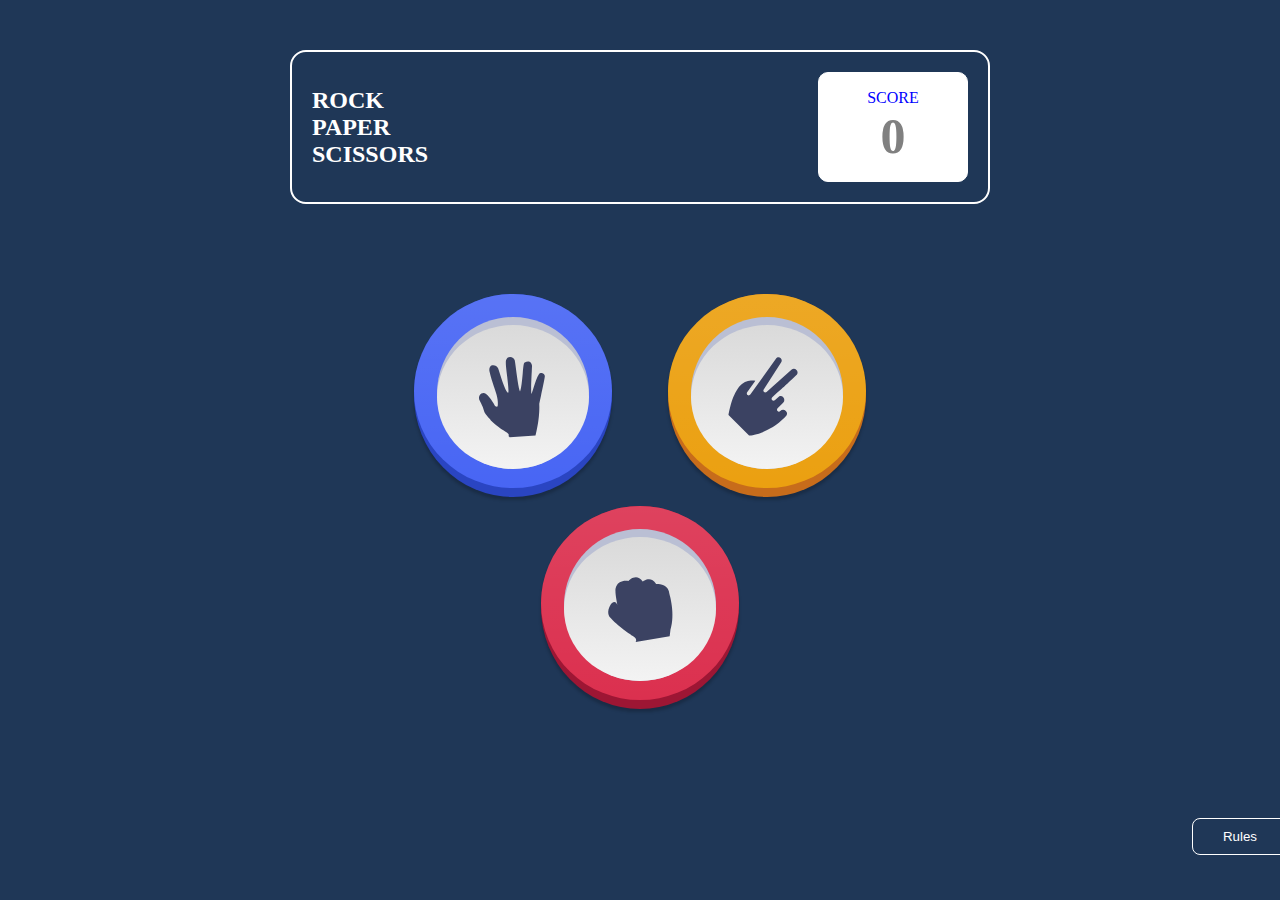
<file: rock-scissors- paper-project/rock-scissors- paper-project/index.html>
<!DOCTYPE html>
<html lang="en">
  <head>
    <meta charset="UTF-8" />
    <meta name="viewport" content="width=device-width, initial-scale=1.0" />
    <title>Taş Kağıt Makas</title>
    <link rel="stylesheet" href="assets/css/RPS.css" />
    <script src="assets/js/RPS.js" defer></script>
  </head>
  <body>
    <div class="container">
      <!-- Scoreboard Container Start -->
      <div class="scoreboard-container">

        <div class="scoreboard-text">
          <h2>
            ROCK<br />
            PAPER <br />
            SCISSORS
          </h2>
        </div>

        <div class="scoreboard">
          <p>SCORE</p>
          <h3>0</h3>
        </div>
        <!-- Scoreboard Container End -->
      </div>

      <div class="game">
        <div class="gamebuttons">

          <div class="gamebuttons-item">
            
            <button class="paper">
              <img src="assets/img/paper.svg" alt="paper" />
            </button>

            <button class="scissors">
            <img src="assets/img/scissors.svg" alt="scissors"/>
            </button>

          </div>
          <div class="rockdiv">
            <button class="rock">
              <img src="assets/img/rock.svg" alt="rock" />
            </button>
          </div>

        </div>
      </div>

      <div class="game-pick">
        <div class="you-picked">
          <h1>YOU PICKED</h1>
          <p><span id="playerChoice" ></span></p>
        </div>

        <div class="winscreen">
          <h2 id="gameResult" >YOU WIN</h2>
          <a class="playagain" href="index.html">PLAY AGAIN</a>
        </div>

        <div class="house-picked">
          <h1>THE HOUSE PICKED</h1>
          <p><span id="cpuChoice" ></span></p>
        </div>
      </div>
      <!-- Rules Start -->

      <div class="rulesbutton">
        <button>Rules</button>
      </div>

      <!-- Rules End -->

      <!-- Container End -->
      
    </div>
  </body>
</html>
</file>
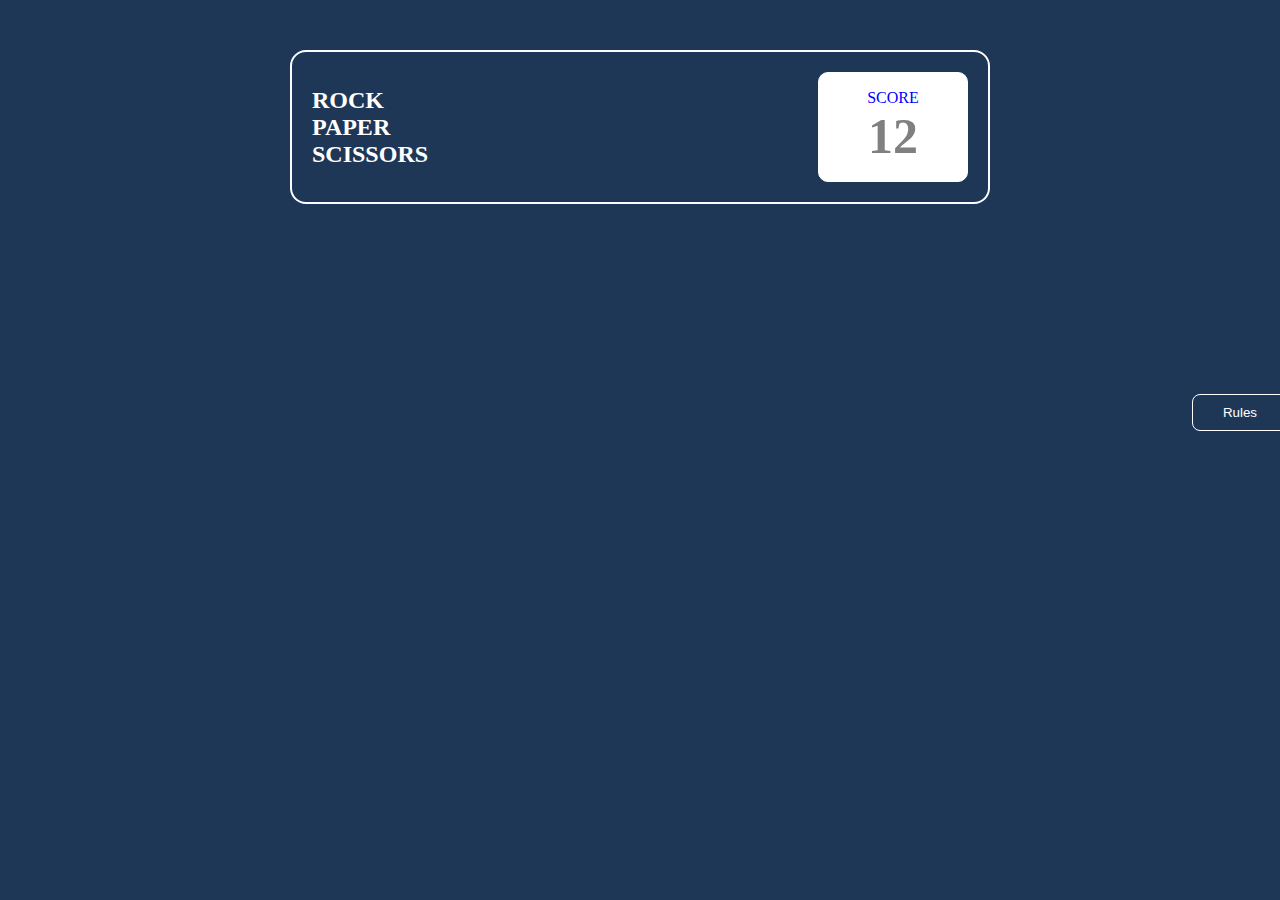
<file: rock-scissors- paper-project/rock-scissors- paper-project/ingame.html>
<!DOCTYPE html>
<html lang="en">
  <head>
    <meta charset="UTF-8" />
    <meta name="viewport" content="width=device-width, initial-scale=1.0" />
    <title>Taş Kağıt Makas</title>
    <link rel="stylesheet" href="assets/css/RPS.css" />
  </head>
  <body>
    <div class="container">
      <!-- Scoreboard Container Start -->
      <div class="scoreboard-container">
        <div class="scoreboard-text">
          <h2>
            ROCK<br />
            PAPER <br />
            SCISSORS
          </h2>
        </div>

        <div class="scoreboard">
          <p>SCORE</p>
          <h3>12</h3>
        </div>
        <!-- Scoreboard Container End -->
      </div>

      <div class="game-pick">
        <div class="you-picked">
          <h1>YOU PICKED</h1>
          <p><span><img src="assets/img/paper.svg" alt=""></span></p>
        </div>

        <div class="house-picked">
          <h1>THE HOUSE PICKED</h1>
          <p><span><img src="assets/img/rock.svg" alt=""></span></p>
        </div>
      </div>
      <!-- Rules Start -->
      <div class="rulesbutton">
        <button>Rules</button>
      </div>

      <!-- Rules End -->

      <!-- Container End -->
    </div>
  </body>
</html>
</file>
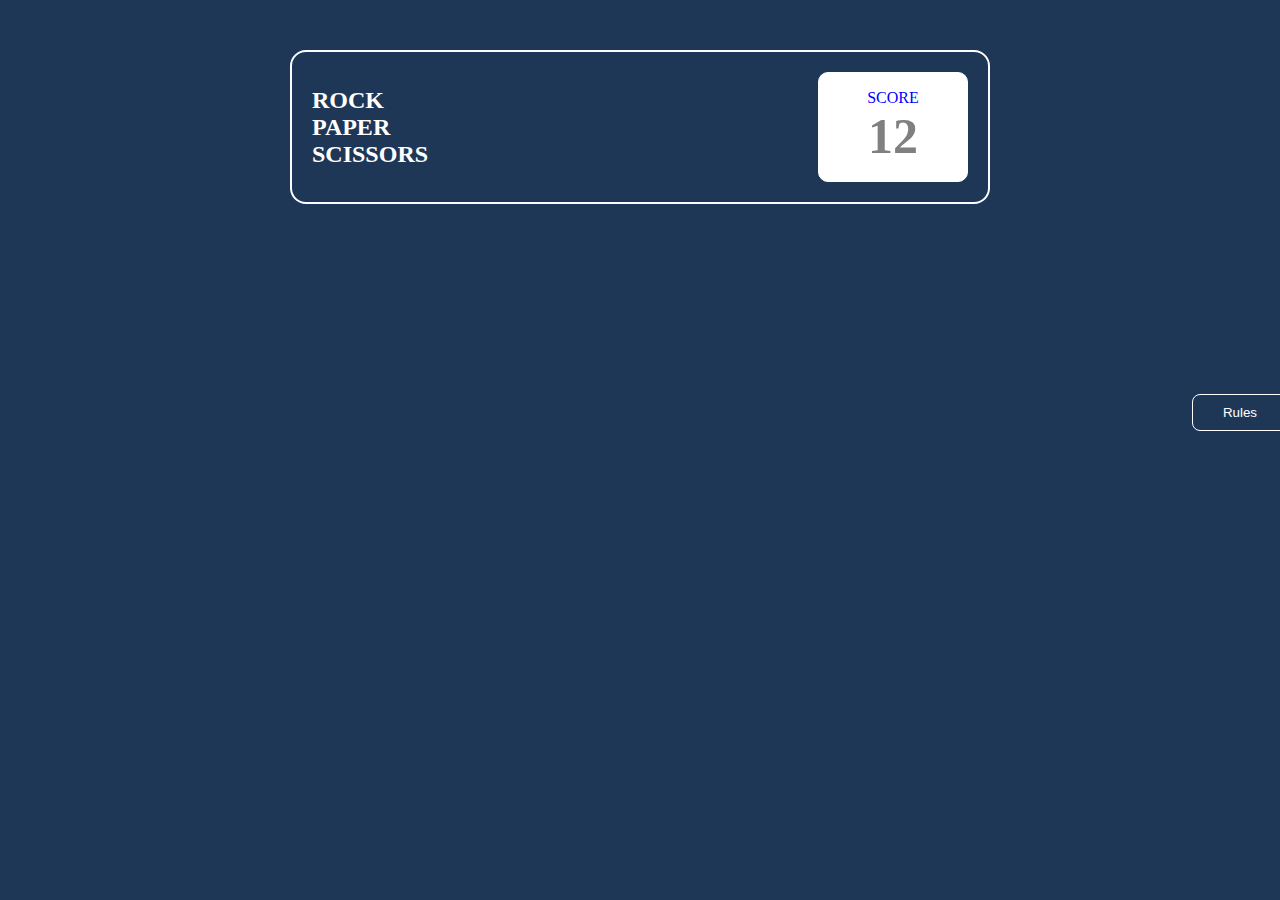
<file: rock-scissors- paper-project/rock-scissors- paper-project/losescreen.html>
<!DOCTYPE html>
<html lang="en">
  <head>
    <meta charset="UTF-8" />
    <meta name="viewport" content="width=device-width, initial-scale=1.0" />
    <title>Taş Kağıt Makas</title>
    <link rel="stylesheet" href="assets/css/RPS.css" />
  </head>
  <body>
    <div class="container">
      <!-- Scoreboard Container Start -->
      <div class="scoreboard-container">
        <div class="scoreboard-text">
          <h2>
            ROCK<br />
            PAPER <br />
            SCISSORS
          </h2>
        </div>

        <div class="scoreboard">
          <p>SCORE</p>
          <h3>12</h3>
        </div>
        <!-- Scoreboard Container End -->
      </div>

      <div class="game-pick">
        <div class="you-picked">
          <h1>YOU PICKED</h1>
          <p><span></span></p>
        </div>

        <div class="winscreen">
          <h2>YOU LOSE</h2>
          <a class="playagain" href="#">PLAY AGAIN</a>
        </div>

        <div class="house-picked">
          <h1>THE HOUSE PICKED</h1>
          <p><span></span></p>
        </div>
      </div>
      <!-- Rules Start -->
      <div class="rulesbutton">
        <button>Rules</button>
      </div>

      <!-- Rules End -->

      <!-- Container End -->
    </div>
  </body>
</html>
</file>
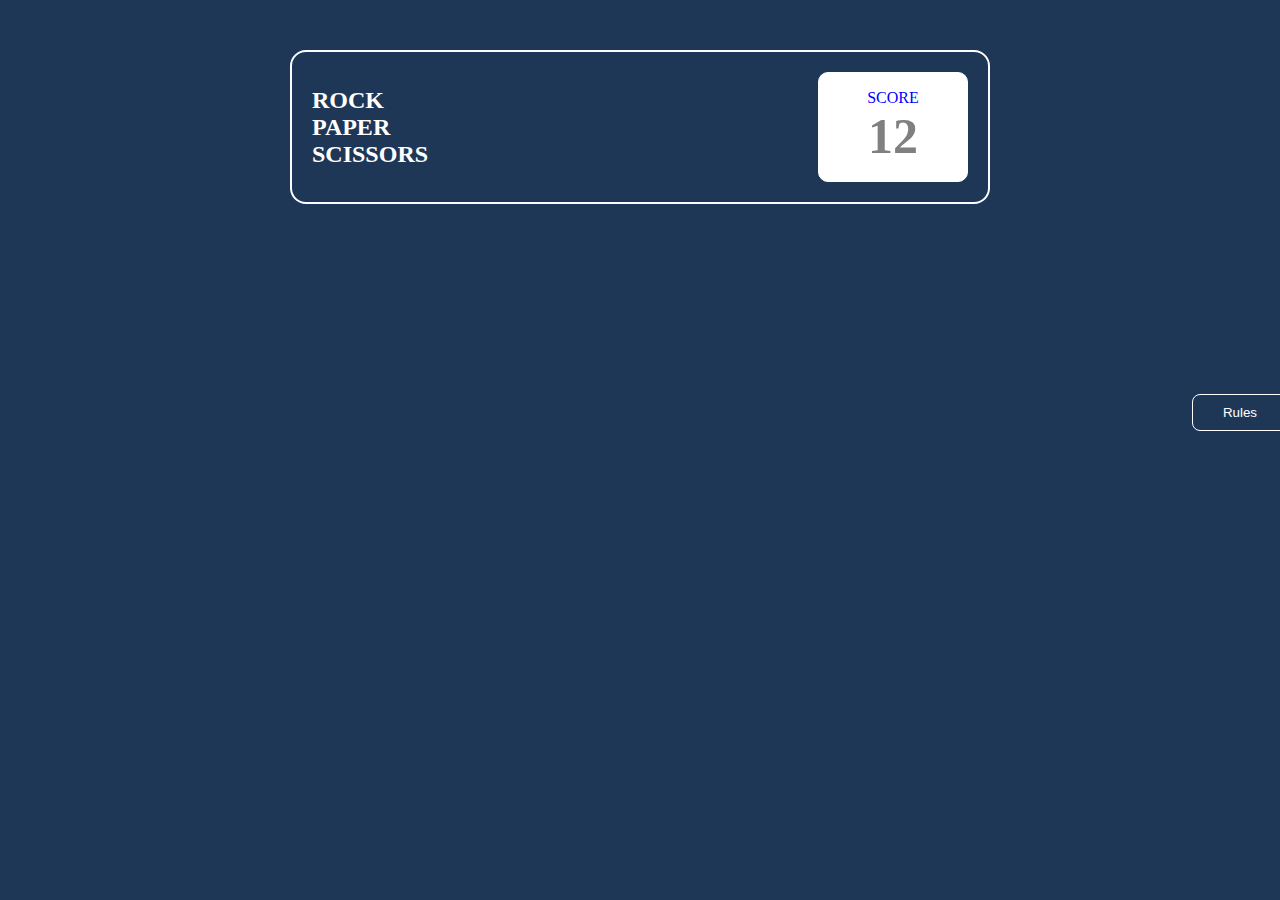
<file: rock-scissors- paper-project/rock-scissors- paper-project/winsceen.html>
<!DOCTYPE html>
<html lang="en">
  <head>
    <meta charset="UTF-8" />
    <meta name="viewport" content="width=device-width, initial-scale=1.0" />
    <title>Taş Kağıt Makas</title>
    <link rel="stylesheet" href="assets/css/RPS.css" />
  </head>
  <body>
    <div class="container">
      <!-- Scoreboard Container Start -->
      <div class="scoreboard-container">
        <div class="scoreboard-text">
          <h2>
            ROCK<br />
            PAPER <br />
            SCISSORS
          </h2>
        </div>

        <div class="scoreboard">
          <p>SCORE</p>
          <h3>12</h3>
        </div>
        <!-- Scoreboard Container End -->
      </div>

      <div class="game-pick">
        <div class="you-picked">
          <h1>YOU PICKED</h1>
          <p><span></span></p>
        </div>

        <div class="winscreen">
          <h2>YOU WIN</h2>
          <a class="playagain" href="#">PLAY AGAIN</a>
        </div>

        <div class="house-picked">
          <h1>THE HOUSE PICKED</h1>
          <p><span></span></p>
        </div>
      </div>
      <!-- Rules Start -->
      <div class="rulesbutton">
        <button>Rules</button>
      </div>

      <!-- Rules End -->

      <!-- Container End -->
    </div>
  </body>
</html>
</file>
<file: rock-scissors- paper-project/rock-scissors- paper-project/assets/css/RPS.css>
* {
  margin: 0;
  padding: 0;
  box-sizing: border-box;
}

body {
  font-family: Barlow Semi Condensed;
  background-color: #1F3757;
  display: flex;
  flex-direction: column;
  align-items: center;
}

.container {
  display: flex;
  flex-direction: column;
  align-items: center;
  width: 100%;
}

.scoreboard-container {
  margin-bottom: 7%;
  display: flex;
  justify-content: space-between;
  align-items: center;
  border: 2px solid #fff;
  border-radius: 16px;
  padding: 20px;
  width: 700px;
  margin-top: 50px;
}

.scoreboard-text {
  color: white;
}

.scoreboard {
  background-color: white;
  border: 1px solid #fff;
  text-align: center;
  width: 150px;
  padding: 16px;
  max-height: 114px;
  border-radius: 10px;
}

.scoreboard p {
  color: blue;
}

.scoreboard h3 {
  font-size: 50px;
  color: grey;
}

.game {
  display: flex;
  justify-content: center;
  align-items: center;
}

.game.hidden{
  display: none;
}

.rockdiv {
  display: flex;
  justify-content: center;
  gap: 70px;
}


.gamebuttons-item {
  border: none;
  gap: 50px;
  display: flex;
  justify-content: center;
}

.gamebuttons button{
  border: none;
  background-color: transparent;
}

.gamebuttons img {
  transition: transform 0.3s;
}

.gamebuttons button:hover {
  transform: scale(1.1);
}

.gamebuttons button:hover img {
  transform: scale(1.1);
}

.rulesbutton button {
  position: relative;
  cursor: pointer;
  border: 1px solid #ffff;
  background-color: transparent;
  color: #fff;
  bottom: -100px;
  right: -600px;
  padding: 10px 30px;
  border-radius: 8px;
}


.game-pick {
  display: none;
  gap: 100px;
}

.game-pick.active{
  display: flex;
}

.game-pick h1 {
  font-size: 20px;
  color: white;
  text-align: center;
  margin-bottom: 60px;
}

.winscreen {
  margin-top: 150px;
}

.winscreen h2 {
  font-size: 40px;
  color: white;
  text-align: center;
  margin-bottom: 20px;
}

.playagain {
  font-size: 16px;
  font-weight: 600;
  line-height: 19.2px;
  letter-spacing: 2.5px;
  text-align: left;

  color: #3B4262;
  border: 1px solid #ffff;
  background-color: #F3F3F3;
  text-decoration: none;
  border-radius: 10px;
  padding: 15px 60px;

}

.playagain:hover {
  background-color: #3B4262;
  color: #F3F3F3;
}

.game-pick p {
  width: 224px;
  height: 224px;
  border-radius: 50%;
  background-color: #0000001A;

}

.winscreen p {
  width: 224px;
  height: 224px;
  border-radius: 50%;
  background-color: #0000001A;

}

@media (width < 376px) {



  .container {
    width: 375px;
    display: flex;
    flex-direction: column;
    align-items: center;
    width: 100%;
  }

  .scoreboard-container {
    width: 376px;
    margin-bottom: 7%;
    display: flex;
    justify-content: space-evenly;
    align-items: center;
    border: 2px solid #fff;
    border-radius: 16px;
    gap: 113px;
    margin-bottom: 105px;
  }

  .scoreboard-text {
    color: white;
  }

  .scoreboard {
    background-color: white;
    border: 1px solid #fff;
    text-align: center;
    width: 150px;
    padding: 16px;
    max-height: 114px;
    border-radius: 10px;
  }

  .scoreboard p {
    color: blue;
  }

  .scoreboard h3 {
    font-size: 50px;
    color: grey;
  }

  .game {
    display: flex;
    justify-content: center;
    align-items: center;
  }

  .gamebuttons img{
    width: 150px;
  }

  .gamebuttons-items {
    display: flex;
    justify-content: center;
    gap: 70px;
  }


  .gamebuttons-item {
    gap: 50px;
    display: flex;
    justify-content: center;
  }

  .gamebuttons img {
    transition: transform 0.3s;
  }

  .gamebuttons a:hover {
    transform: scale(1.1);
  }

  .gamebuttons a:hover img {
    transform: scale(1.1);
  }

  .rulesbutton button {
    position: relative;
    cursor: pointer;
    border: 1px solid #ffff;
    background-color: transparent;
    color: #fff;
    bottom: -70px;
    right: 0px;
    padding: 10px 30px;
    border-radius: 8px;
    
  }


  .game-pick {
    display: flex;
    gap: 100px;
  }

  .game-pick h1 {
    font-size: 20px;
    color: white;
    text-align: center;
    margin-bottom: 60px;
  }

  .winscreen {
    margin-top: 150px;
  }

  .winscreen h2 {
    font-size: 40px;
    color: white;
    text-align: center;
    margin-bottom: 20px;
  }

  .playagain {
    font-size: 16px;
    font-weight: 600;
    line-height: 19.2px;
    letter-spacing: 2.5px;
    text-align: left;

    color: #3B4262;
    border: 1px solid #ffff;
    background-color: #F3F3F3;
    text-decoration: none;
    border-radius: 10px;
    padding: 15px 60px;

  }

  .playagain:hover {
    background-color: #3B4262;
    color: #F3F3F3;
  }

  .game-pick p {
    width: 224px;
    height: 224px;
    border-radius: 50%;
    background-color: #0000001A;

  }

  .winscreen p {
    width: 224px;
    height: 224px;
    border-radius: 50%;
    background-color: #0000001A
  }
}
</file>
